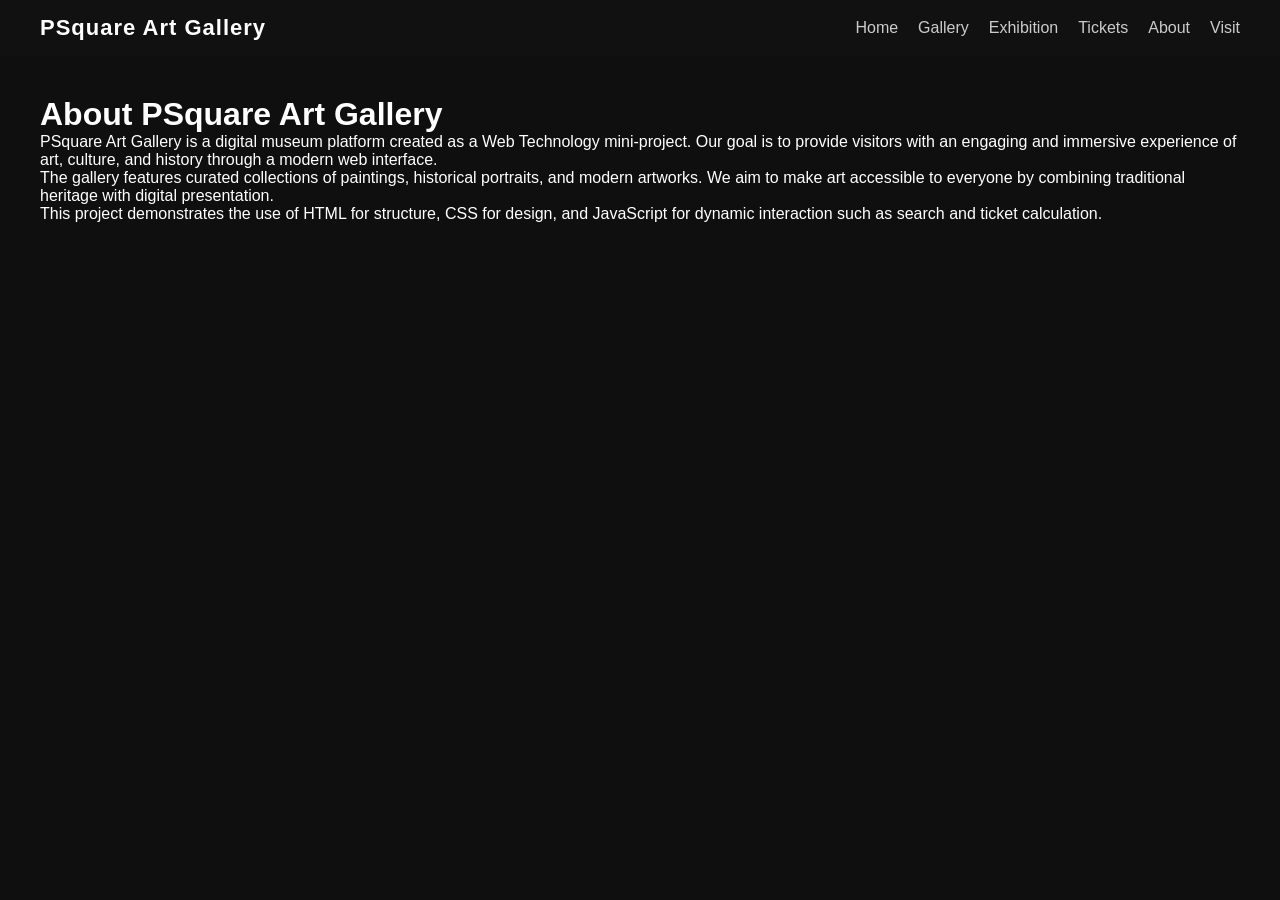
<file: about.html>
<!DOCTYPE html>
<html lang="en">
<head>
  <meta charset="UTF-8">
  <title>About – PSquare Art Gallery</title>
  <link rel="stylesheet" href="style.css">
</head>
<body>

  <nav class="navbar">
    <div class="logo">PSquare Art Gallery</div>
    <ul class="nav-links">
      <li><a href="index.html">Home</a></li>
      <li><a href="gallery.html">Gallery</a></li>
      <li><a href="exhibition.html">Exhibition</a></li>
      <li><a href="tickets.html">Tickets</a></li>
      <li><a href="about.html">About</a></li>
      <li><a href="visit.html">Visit</a></li>
    </ul>
  </nav>

  <div class="page-container">
    <h1>About PSquare Art Gallery</h1>
    <p>
      PSquare Art Gallery is a digital museum platform created as a Web Technology
      mini-project. Our goal is to provide visitors with an engaging and immersive
      experience of art, culture, and history through a modern web interface.
    </p>

    <p>
      The gallery features curated collections of paintings, historical portraits,
      and modern artworks. We aim to make art accessible to everyone by combining
      traditional heritage with digital presentation.
    </p>

    <p>
      This project demonstrates the use of HTML for structure, CSS for design,
      and JavaScript for dynamic interaction such as search and ticket calculation.
    </p>
  </div>

</body>

</html>
</file>
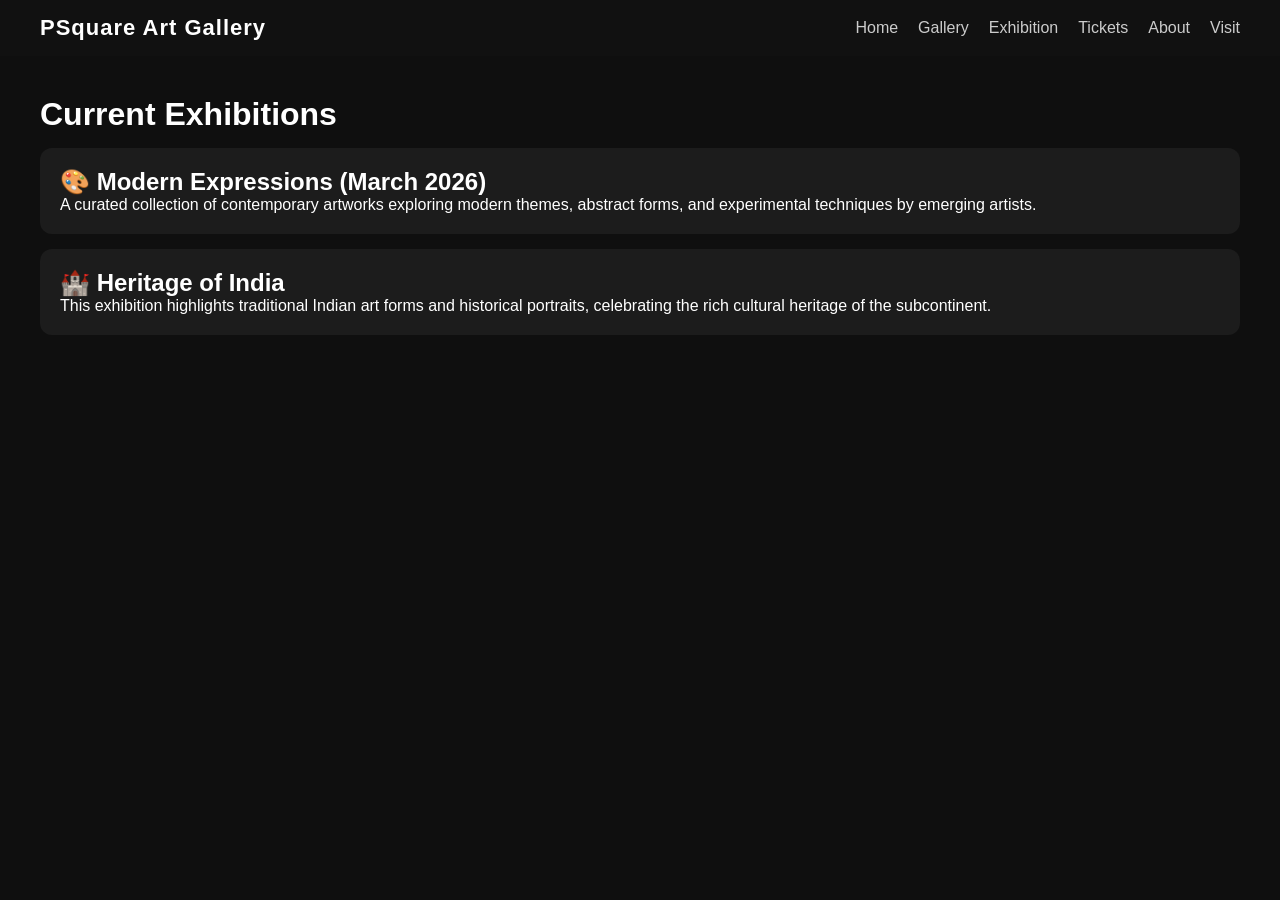
<file: exhibition.html>
<!DOCTYPE html>
<html lang="en">
<head>
  <meta charset="UTF-8">
  <title>Exhibitions – PSquare Art Gallery</title>
  <link rel="stylesheet" href="style.css">
</head>
<body>

  <nav class="navbar">
    <div class="logo">PSquare Art Gallery</div>
    <ul class="nav-links">
      <li><a href="index.html">Home</a></li>
      <li><a href="gallery.html">Gallery</a></li>
      <li><a href="exhibition.html">Exhibition</a></li>
      <li><a href="tickets.html">Tickets</a></li>
      <li><a href="about.html">About</a></li>
      <li><a href="visit.html">Visit</a></li>
    </ul>
  </nav>

  <div class="page-container">
    <h1>Current Exhibitions</h1>

    <div class="exhibit-card">
      <h2>🎨 Modern Expressions (March 2026)</h2>
      <p>
        A curated collection of contemporary artworks exploring modern themes,
        abstract forms, and experimental techniques by emerging artists.
      </p>
    </div>

    <div class="exhibit-card">
      <h2>🏰 Heritage of India</h2>
      <p>
        This exhibition highlights traditional Indian art forms and historical
        portraits, celebrating the rich cultural heritage of the subcontinent.
      </p>
    </div>

  </div>

</body>

</html>
</file>
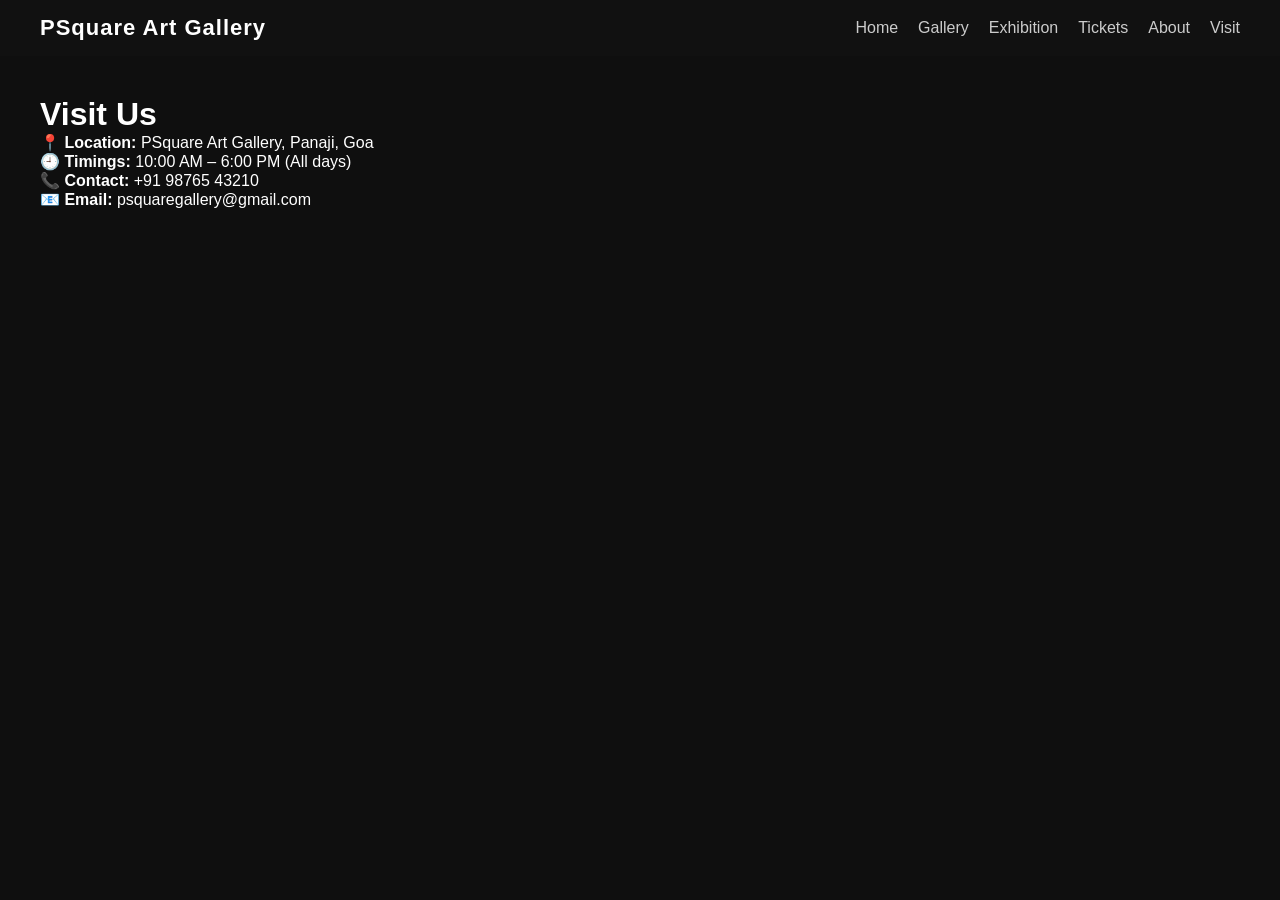
<file: visit.html>
<!DOCTYPE html>
<html lang="en">
<head>
  <meta charset="UTF-8">
  <title>Visit – PSquare Art Gallery</title>
  <link rel="stylesheet" href="style.css">
</head>
<body>

  <nav class="navbar">
    <div class="logo">PSquare Art Gallery</div>
    <ul class="nav-links">
      <li><a href="index.html">Home</a></li>
      <li><a href="gallery.html">Gallery</a></li>
      <li><a href="exhibition.html">Exhibition</a></li>
      <li><a href="tickets.html">Tickets</a></li>
      <li><a href="about.html">About</a></li>
      <li><a href="visit.html">Visit</a></li>
    </ul>
  </nav>

  <div class="page-container">
    <h1>Visit Us</h1>

    <p><strong>📍 Location:</strong> PSquare Art Gallery, Panaji, Goa</p>
    <p><strong>🕘 Timings:</strong> 10:00 AM – 6:00 PM (All days)</p>
    <p><strong>📞 Contact:</strong> +91 98765 43210</p>
    <p><strong>📧 Email:</strong> psquaregallery@gmail.com</p>

  <iframe src="https://www.google.com/maps/embed?pb=!1m14!1m12!1m3!1d480.6732536946352!2d73.84649035054794!3d15.463654299698616!2m3!1f0!2f0!3f0!3m2!1i1024!2i768!4f13.1!5e0!3m2!1sen!2sin!4v1771761856237!5m2!1sen!2sin" width="600" height="450" style="border:0;" allowfullscreen="" loading="lazy" referrerpolicy="no-referrer-when-downgrade"></iframe>
  </div>

</body>

</html>
</file>
<file: style.css>
* {
  margin: 0;
  padding: 0;
  box-sizing: border-box;
  font-family: 'Segoe UI', sans-serif;
}

body {
  background: #0f0f0f;
  color: #fff;
}

.navbar {
  display: flex;
  justify-content: space-between;
  align-items: center;
  padding: 15px 40px;
  background: #111;
  position: sticky;
  top: 0;
}

.logo {
  font-size: 22px;
  font-weight: bold;
  letter-spacing: 1px;
}

.nav-links {
  list-style: none;
  display: flex;
  gap: 20px;
}

.nav-links a {
  text-decoration: none;
  color: #ccc;
  transition: 0.3s;
}

.nav-links a:hover {
  color: #fff;
}

/* Home Hero */
.hero {
  height: 90vh;
  background: url("../images/hero.jpg") center/cover no-repeat;
  display: flex;
  align-items: center;
  justify-content: center;
  text-align: center;
}

.hero-content {
  background: rgba(0,0,0,0.6);
  padding: 40px;
  border-radius: 12px;
}

.hero-content h1 {
  font-size: 48px;
  margin-bottom: 10px;
}

.hero-content p {
  font-size: 18px;
  margin-bottom: 20px;
}

.btn {
  padding: 12px 25px;
  background: #e63946;
  border: none;
  color: white;
  font-size: 16px;
  cursor: pointer;
  border-radius: 6px;
  text-decoration: none;
}

.btn:hover {
  background: #ff4d5a;
}

/* gallery html*/
.page-container {
  padding: 40px;
}

.search-box {
  width: 100%;
  max-width: 400px;
  padding: 10px 15px;
  margin: 20px 0;
  border-radius: 6px;
  border: none;
  outline: none;
  font-size: 16px;
}

.gallery-grid {
  display: grid;
  grid-template-columns: repeat(auto-fit, minmax(220px, 1fr));
  gap: 20px;
}

.art-card {
  background: #1c1c1c;
  border-radius: 12px;
  overflow: hidden;
  text-decoration: none;
  color: white;
  transition: 0.3s;
}

.art-card img {
  width: 100%;
  height: 250px;
  object-fit: cover;
}

.art-card h3 {
  padding: 10px;
  font-size: 18px;
}

.art-card p {
  padding: 0 10px 10px;
  color: #aaa;
}

.art-card:hover {
  transform: scale(1.03);
}

/*art details*/
.details-container {
  display: flex;
  gap: 40px;
  padding: 40px;
  flex-wrap: wrap;
}

.details-container img {
  width: 100%;
  max-width: 400px;
  border-radius: 12px;
}

.details-text {
  max-width: 500px;
}

.details-text h1 {
  font-size: 32px;
  margin-bottom: 10px;
}

.details-text h3 {
  color: #aaa;
  margin-bottom: 15px;
}

/*TICKETS*/
.ticket-box {
  max-width: 400px;
  background: #1c1c1c;
  padding: 25px;
  border-radius: 12px;
  margin-top: 20px;
}

.ticket-box label {
  display: block;
  margin-top: 10px;
  color: #ccc;
}

.ticket-box input {
  width: 100%;
  padding: 8px;
  margin-top: 5px;
  border-radius: 6px;
  border: none;
  outline: none;
}

.ticket-box h2 {
  margin-top: 15px;
}

/* END*/
.exhibit-card {
  background: #1c1c1c;
  padding: 20px;
  border-radius: 12px;
  margin: 15px 0;
}
</file>
